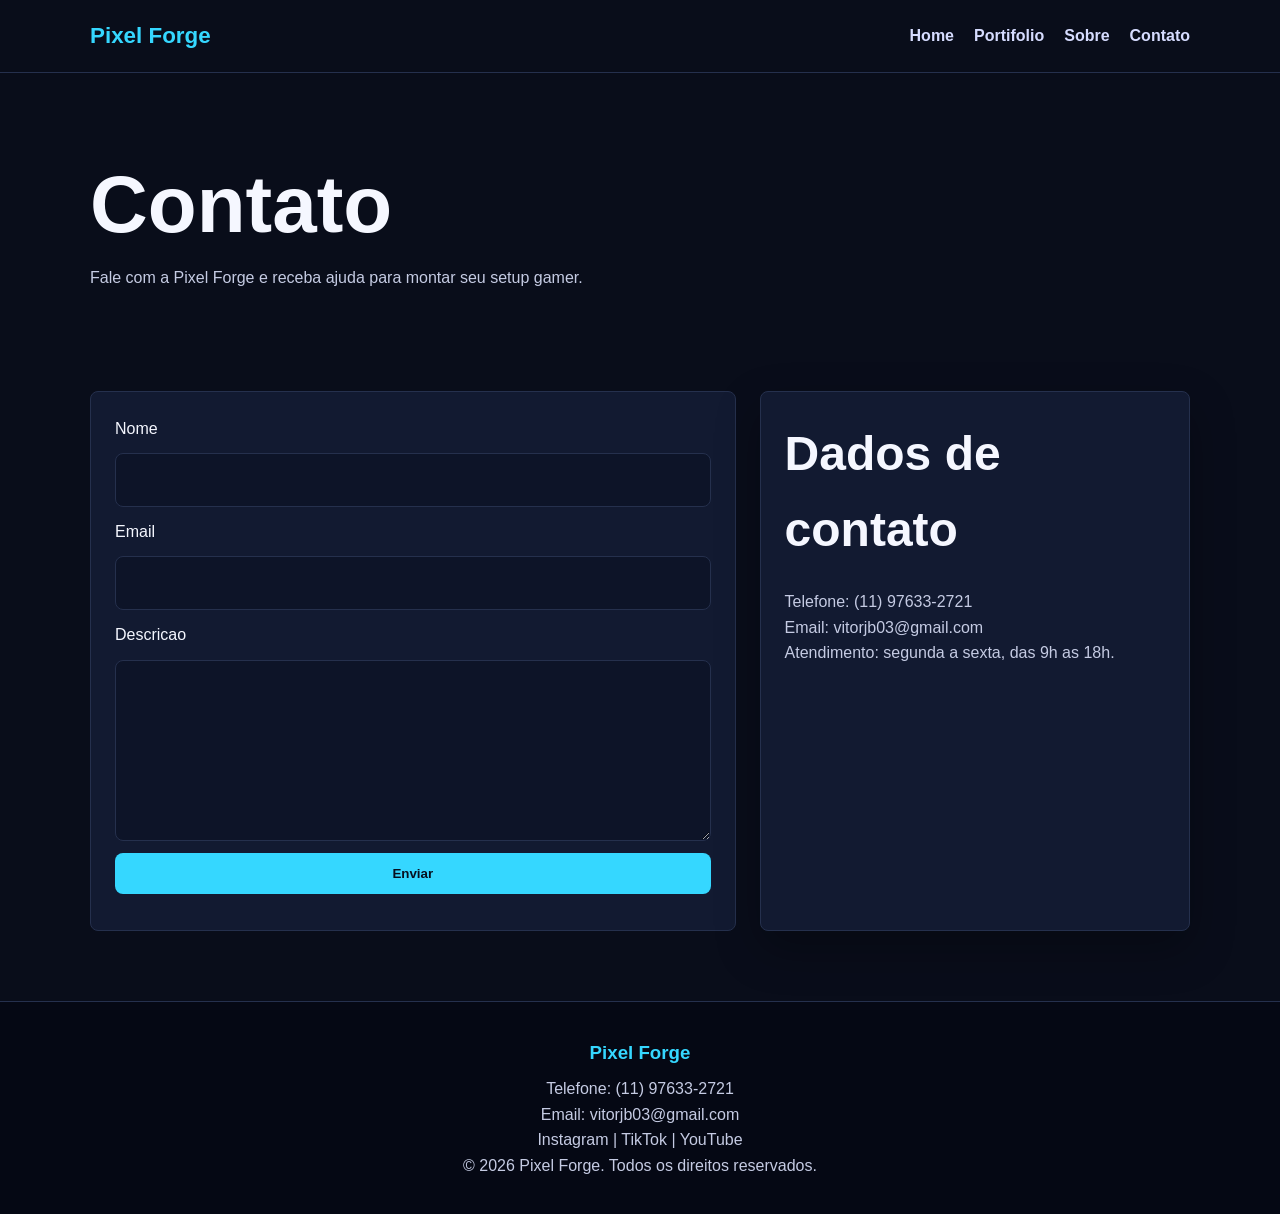
<file: pages/contato.html>
<!DOCTYPE html>
<html lang="pt-BR">
<head>
  <meta charset="UTF-8">
  <meta name="viewport" content="width=device-width, initial-scale=1.0">
  <title>Contato | Pixel Forge</title>
  <link rel="stylesheet" href="../src/css/estilo.css">
</head>
<body>
  <header>
    <nav class="navbar">
      <a href="../index.html" class="logo">Pixel Forge</a>
      <button class="menu-btn" id="menuBtn">☰</button>

      <ul class="menu" id="menu">
        <li><a href="../index.html">Home</a></li>
        <li><a href="portifolio.html">Portifolio</a></li>
        <li><a href="sobre.html">Sobre</a></li>
        <li><a href="contato.html">Contato</a></li>
      </ul>
    </nav>
  </header>

  <main>
    <section class="pagina-topo">
      <h1>Contato</h1>
      <p>Fale com a Pixel Forge e receba ajuda para montar seu setup gamer.</p>
    </section>

    <section class="secao contato">
      <form id="formContato">
        <label for="nome">Nome</label>
        <input type="text" id="nome" name="nome" required>

        <label for="email">Email</label>
        <input type="email" id="email" name="email" required>

        <label for="descricao">Descricao</label>
        <textarea id="descricao" name="descricao" rows="6" required></textarea>

        <button type="submit" class="btn principal">Enviar</button>

        <p id="mensagem"></p>
      </form>

      <div class="card">
        <h2>Dados de contato</h2>
        <p>Telefone: (11) 97633-2721</p>
        <p>Email: vitorjb03@gmail.com</p>
        <p>Atendimento: segunda a sexta, das 9h as 18h.</p>
      </div>
    </section>
  </main>

  <footer>
    <h3>Pixel Forge</h3>
    <p>Telefone: (11) 97633-2721</p>
    <p>Email: vitorjb03@gmail.com</p>
    <p>Instagram | TikTok | YouTube</p>
    <p>&copy; 2026 Pixel Forge. Todos os direitos reservados.</p>
  </footer>

  <script src="../src/js/script.js"></script>
</body>
</html>
</file>
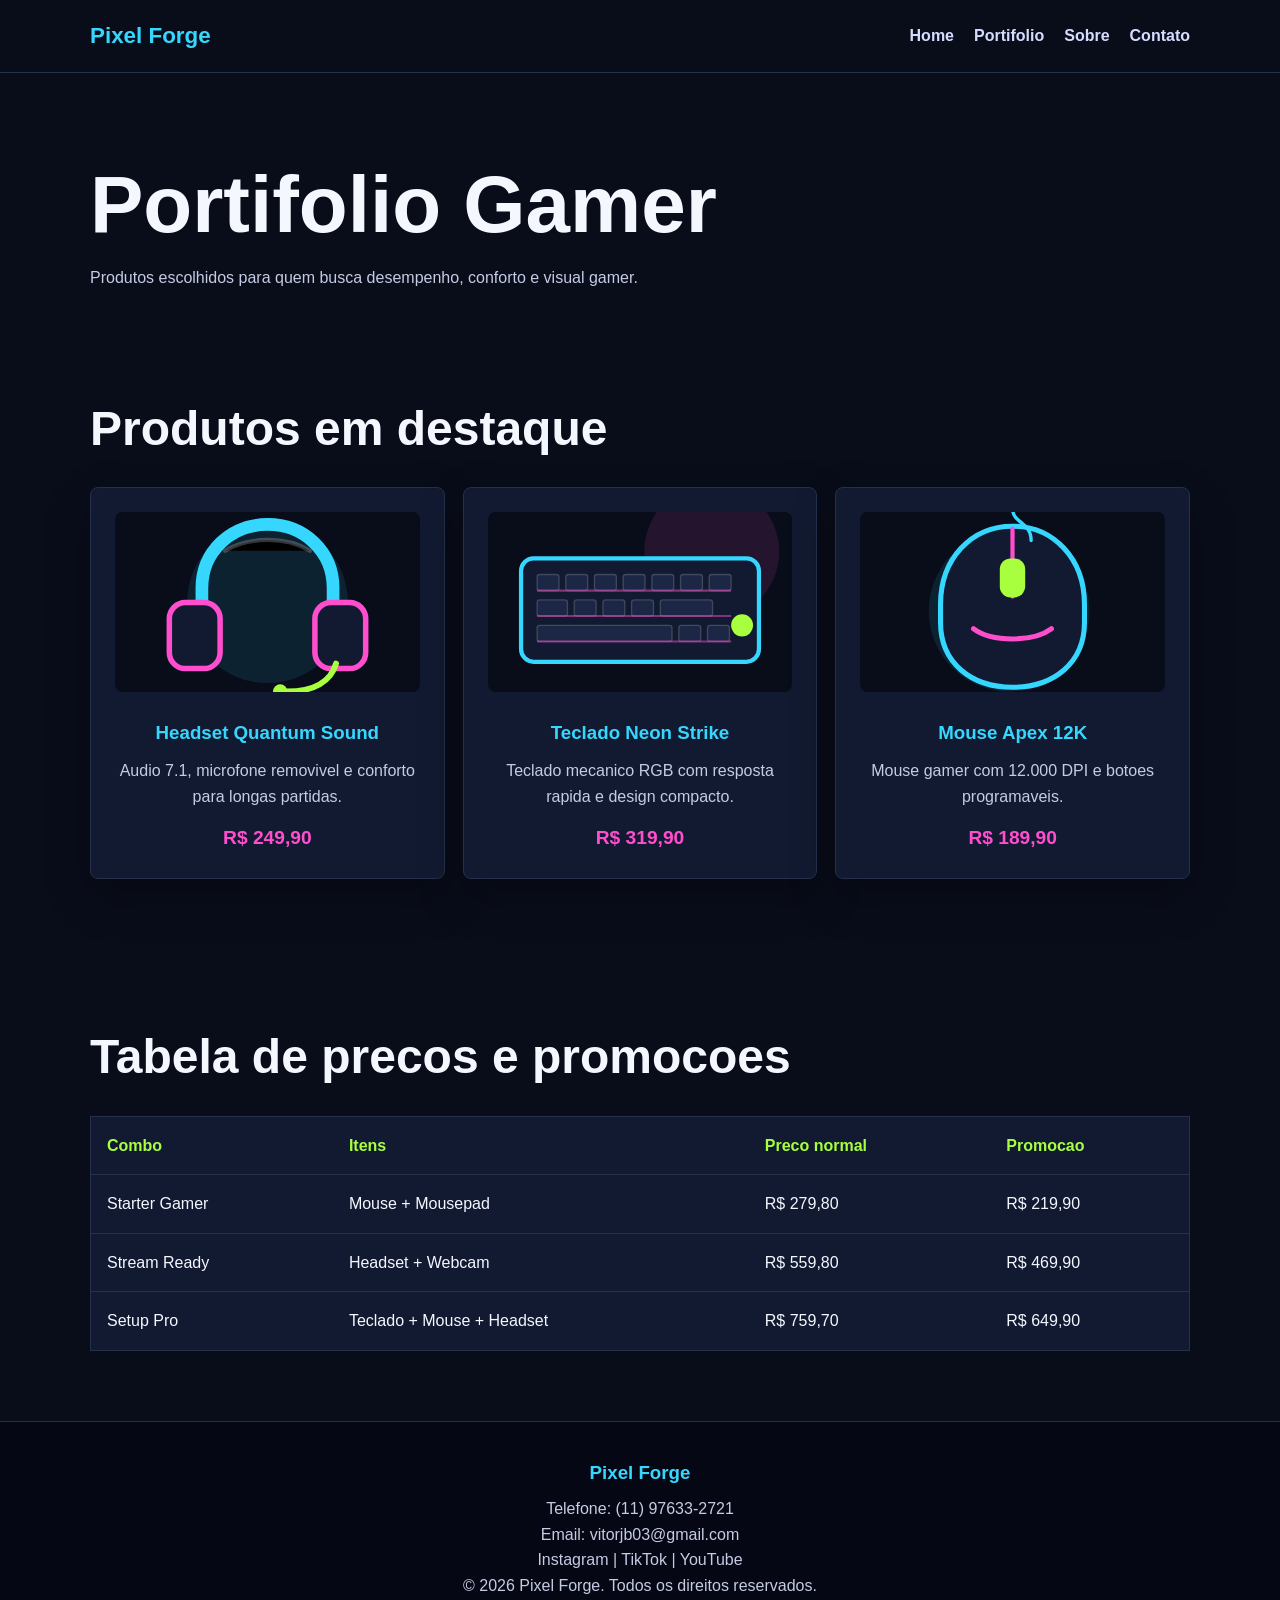
<file: pages/portifolio.html>
<!DOCTYPE html>
<html lang="pt-BR">
<head>
  <meta charset="UTF-8">
  <meta name="viewport" content="width=device-width, initial-scale=1.0">
  <title>Portifolio | Pixel Forge</title>
  <link rel="stylesheet" href="../src/css/estilo.css">
</head>
<body>
  <header>
    <nav class="navbar">
      <a href="../index.html" class="logo">Pixel Forge</a>
      <button class="menu-btn" id="menuBtn">☰</button>

      <ul class="menu" id="menu">
        <li><a href="../index.html">Home</a></li>
        <li><a href="portifolio.html">Portifolio</a></li>
        <li><a href="sobre.html">Sobre</a></li>
        <li><a href="contato.html">Contato</a></li>
      </ul>
    </nav>
  </header>

  <main>
    <section class="pagina-topo">
      <h1>Portifolio Gamer</h1>
      <p>Produtos escolhidos para quem busca desempenho, conforto e visual gamer.</p>
    </section>

    <section class="secao">
      <h2>Produtos em destaque</h2>

      <div class="cards">
        <article class="card produto">
          <img src="../src/assets/img/headset.svg" alt="Headset gamer" class="img-produto">
          <h3>Headset Quantum Sound</h3>
          <p>Audio 7.1, microfone removivel e conforto para longas partidas.</p>
          <strong>R$ 249,90</strong>
        </article>

        <article class="card produto">
          <img src="../src/assets/img/teclado.svg" alt="Teclado gamer" class="img-produto">
          <h3>Teclado Neon Strike</h3>
          <p>Teclado mecanico RGB com resposta rapida e design compacto.</p>
          <strong>R$ 319,90</strong>
        </article>

        <article class="card produto">
          <img src="../src/assets/img/mouse.svg" alt="Mouse gamer" class="img-produto">
          <h3>Mouse Apex 12K</h3>
          <p>Mouse gamer com 12.000 DPI e botoes programaveis.</p>
          <strong>R$ 189,90</strong>
        </article>
      </div>
    </section>

    <section class="secao">
      <h2>Tabela de precos e promocoes</h2>

      <div class="tabela-container">
        <table>
          <thead>
            <tr>
              <th>Combo</th>
              <th>Itens</th>
              <th>Preco normal</th>
              <th>Promocao</th>
            </tr>
          </thead>

          <tbody>
            <tr>
              <td>Starter Gamer</td>
              <td>Mouse + Mousepad</td>
              <td>R$ 279,80</td>
              <td>R$ 219,90</td>
            </tr>
            <tr>
              <td>Stream Ready</td>
              <td>Headset + Webcam</td>
              <td>R$ 559,80</td>
              <td>R$ 469,90</td>
            </tr>
            <tr>
              <td>Setup Pro</td>
              <td>Teclado + Mouse + Headset</td>
              <td>R$ 759,70</td>
              <td>R$ 649,90</td>
            </tr>
          </tbody>
        </table>
      </div>
    </section>
  </main>

  <footer>
    <h3>Pixel Forge</h3>
    <p>Telefone: (11) 97633-2721</p>
    <p>Email: vitorjb03@gmail.com</p>
    <p>Instagram | TikTok | YouTube</p>
    <p>&copy; 2026 Pixel Forge. Todos os direitos reservados.</p>
  </footer>

  <script src="../src/js/script.js"></script>
</body>
</html>
</file>
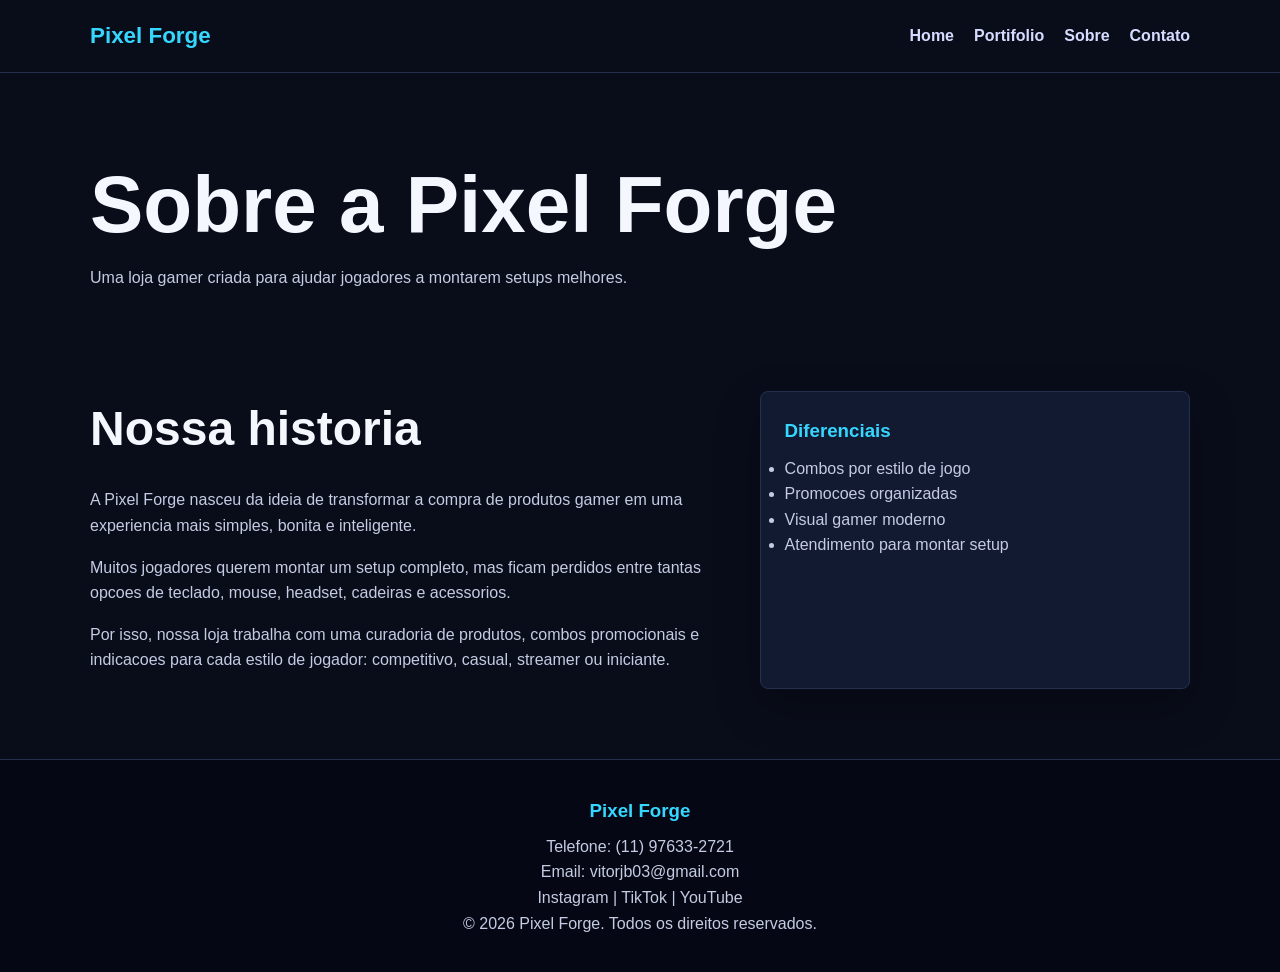
<file: pages/sobre.html>
<!DOCTYPE html>
<html lang="pt-BR">
<head>
  <meta charset="UTF-8">
  <meta name="viewport" content="width=device-width, initial-scale=1.0">
  <title>Sobre | Pixel Forge</title>
  <link rel="stylesheet" href="../src/css/estilo.css">
</head>
<body>
  <header>
    <nav class="navbar">
      <a href="../index.html" class="logo">Pixel Forge</a>
      <button class="menu-btn" id="menuBtn">☰</button>

      <ul class="menu" id="menu">
        <li><a href="../index.html">Home</a></li>
        <li><a href="portifolio.html">Portifolio</a></li>
        <li><a href="sobre.html">Sobre</a></li>
        <li><a href="contato.html">Contato</a></li>
      </ul>
    </nav>
  </header>

  <main>
    <section class="pagina-topo">
      <h1>Sobre a Pixel Forge</h1>
      <p>Uma loja gamer criada para ajudar jogadores a montarem setups melhores.</p>
    </section>

    <section class="secao sobre">
      <div>
        <h2>Nossa historia</h2>

        <p>
          A Pixel Forge nasceu da ideia de transformar a compra de produtos gamer
          em uma experiencia mais simples, bonita e inteligente.
        </p>

        <p>
          Muitos jogadores querem montar um setup completo, mas ficam perdidos entre
          tantas opcoes de teclado, mouse, headset, cadeiras e acessorios.
        </p>

        <p>
          Por isso, nossa loja trabalha com uma curadoria de produtos, combos
          promocionais e indicacoes para cada estilo de jogador: competitivo,
          casual, streamer ou iniciante.
        </p>
      </div>

      <aside class="card">
        <h3>Diferenciais</h3>
        <ul>
          <li>Combos por estilo de jogo</li>
          <li>Promocoes organizadas</li>
          <li>Visual gamer moderno</li>
          <li>Atendimento para montar setup</li>
        </ul>
      </aside>
    </section>
  </main>

  <footer>
    <h3>Pixel Forge</h3>
    <p>Telefone: (11) 97633-2721</p>
    <p>Email: vitorjb03@gmail.com</p>
    <p>Instagram | TikTok | YouTube</p>
    <p>&copy; 2026 Pixel Forge. Todos os direitos reservados.</p>
  </footer>

  <script src="../src/js/script.js"></script>
</body>
</html>
</file>
<file: src/css/estilo.css>
* {
  margin: 0;
  padding: 0;
  box-sizing: border-box;
}

body {
  font-family: Arial, Helvetica, sans-serif;
  background: #090d1a;
  color: #f5f7ff;
  line-height: 1.6;
}

a {
  text-decoration: none;
  color: inherit;
}

header {
  position: sticky;
  top: 0;
  z-index: 10;
  background: #090d1a;
  border-bottom: 1px solid #25304d;
}

.navbar {
  width: min(1100px, 92%);
  min-height: 72px;
  margin: auto;
  display: flex;
  align-items: center;
  justify-content: space-between;
}

.logo {
  color: #35d7ff;
  font-size: 1.4rem;
  font-weight: bold;
}

.menu {
  display: flex;
  gap: 20px;
  list-style: none;
}

.menu a {
  color: #d6dcff;
  font-weight: bold;
}

.menu a:hover {
  color: #a7ff3d;
}

.menu-btn {
  display: none;
  background: #17213a;
  color: #fff;
  border: 1px solid #35d7ff;
  border-radius: 6px;
  padding: 8px 12px;
  font-size: 1.2rem;
}

.hero {
  min-height: calc(100vh - 72px);
  display: flex;
  align-items: center;
  background-image:
    linear-gradient(90deg, #090d1a 0%, rgba(9, 13, 26, 0.55) 60%),
    url("../assets/img/banner-gamer.svg");
  background-size: cover;
  background-position: center;
  background-repeat: no-repeat;
}

.hero-texto,
.secao,
.pagina-topo {
  width: min(1100px, 92%);
  margin: auto;
}

.hero span {
  color: #a7ff3d;
  font-weight: bold;
  text-transform: uppercase;
}

h1 {
  max-width: 850px;
  font-size: clamp(2.3rem, 7vw, 5rem);
  line-height: 1;
  margin: 12px 0 20px;
}

h2 {
  font-size: clamp(1.7rem, 4vw, 3rem);
  margin-bottom: 20px;
}

.hero p,
.pagina-topo p,
.card p,
.sobre p,
.card li {
  color: #c5cbe3;
}

.hero p {
  max-width: 620px;
  font-size: 1.1rem;
}

.botoes {
  display: flex;
  gap: 12px;
  flex-wrap: wrap;
  margin-top: 28px;
}

.btn {
  display: inline-block;
  border: 0;
  border-radius: 8px;
  padding: 13px 20px;
  font-weight: bold;
  cursor: pointer;
}

.principal {
  background: #35d7ff;
  color: #07101f;
}

.secundario {
  border: 1px solid #35d7ff;
  color: #fff;
}

.secao {
  padding: 70px 0;
}

.cards {
  display: grid;
  grid-template-columns: repeat(3, 1fr);
  gap: 18px;
}

.card {
  background: #121a31;
  border: 1px solid #25304d;
  border-radius: 8px;
  padding: 24px;
  box-shadow: 0 18px 45px rgba(0, 0, 0, 0.28);
}

.card h3 {
  color: #35d7ff;
  margin-bottom: 10px;
}

.produto {
  text-align: center;
}

.img-produto {
  width: 100%;
  height: 180px;
  object-fit: cover;
  border-radius: 8px;
  margin-bottom: 18px;
  background: #0d1428;
}

.icone-produto {
  display: grid;
  place-items: center;
  width: 100%;
  height: 120px;
  margin-bottom: 18px;
  border-radius: 8px;
  background: linear-gradient(135deg, #17213a, #26365f);
  color: #a7ff3d;
  font-weight: bold;
  font-size: 1.2rem;
}

.produto strong {
  display: block;
  margin-top: 14px;
  color: #ff4ecd;
  font-size: 1.2rem;
}

.pagina-topo {
  padding: 80px 0 30px;
}

.tabela-container {
  overflow-x: auto;
}

table {
  width: 100%;
  min-width: 650px;
  border-collapse: collapse;
  background: #121a31;
  border: 1px solid #25304d;
}

th,
td {
  padding: 16px;
  border-bottom: 1px solid #25304d;
  text-align: left;
}

th {
  color: #a7ff3d;
}

tr:hover {
  background: #18223e;
}

.sobre,
.contato {
  display: grid;
  grid-template-columns: 1.2fr 0.8fr;
  gap: 24px;
}

.sobre p {
  margin-bottom: 16px;
}

form {
  display: grid;
  gap: 12px;
  background: #121a31;
  border: 1px solid #25304d;
  border-radius: 8px;
  padding: 24px;
}

input,
textarea {
  width: 100%;
  padding: 13px;
  border: 1px solid #25304d;
  border-radius: 8px;
  background: #0d1428;
  color: #fff;
  font: inherit;
}

input:focus,
textarea:focus {
  outline: 2px solid #35d7ff;
}

#mensagem {
  color: #a7ff3d;
  font-weight: bold;
}

footer {
  padding: 36px 8%;
  text-align: center;
  background: #050814;
  border-top: 1px solid #25304d;
  color: #c5cbe3;
}

footer h3 {
  color: #35d7ff;
  margin-bottom: 8px;
}

@media (max-width: 800px) {
  .menu-btn {
    display: block;
  }

  .menu {
    display: none;
    position: absolute;
    top: 72px;
    left: 4%;
    right: 4%;
    flex-direction: column;
    background: #121a31;
    border: 1px solid #25304d;
    border-radius: 8px;
    padding: 16px;
  }

  .menu.ativo {
    display: flex;
  }

  .cards,
  .sobre,
  .contato {
    grid-template-columns: 1fr;
  }

 .hero {
  min-height: calc(100vh - 72px);
  display: flex;
  align-items: center;
  background-image:
    linear-gradient(90deg, #090d1a 0%, rgba(9, 13, 26, 0.55) 60%),
    url("../assets/img/banner-gamer.svg");
  background-size: cover;
  background-position: center;
  background-repeat: no-repeat;
}

  .botoes .btn {
    width: 100%;
    text-align: center;
  }
}
</file>
